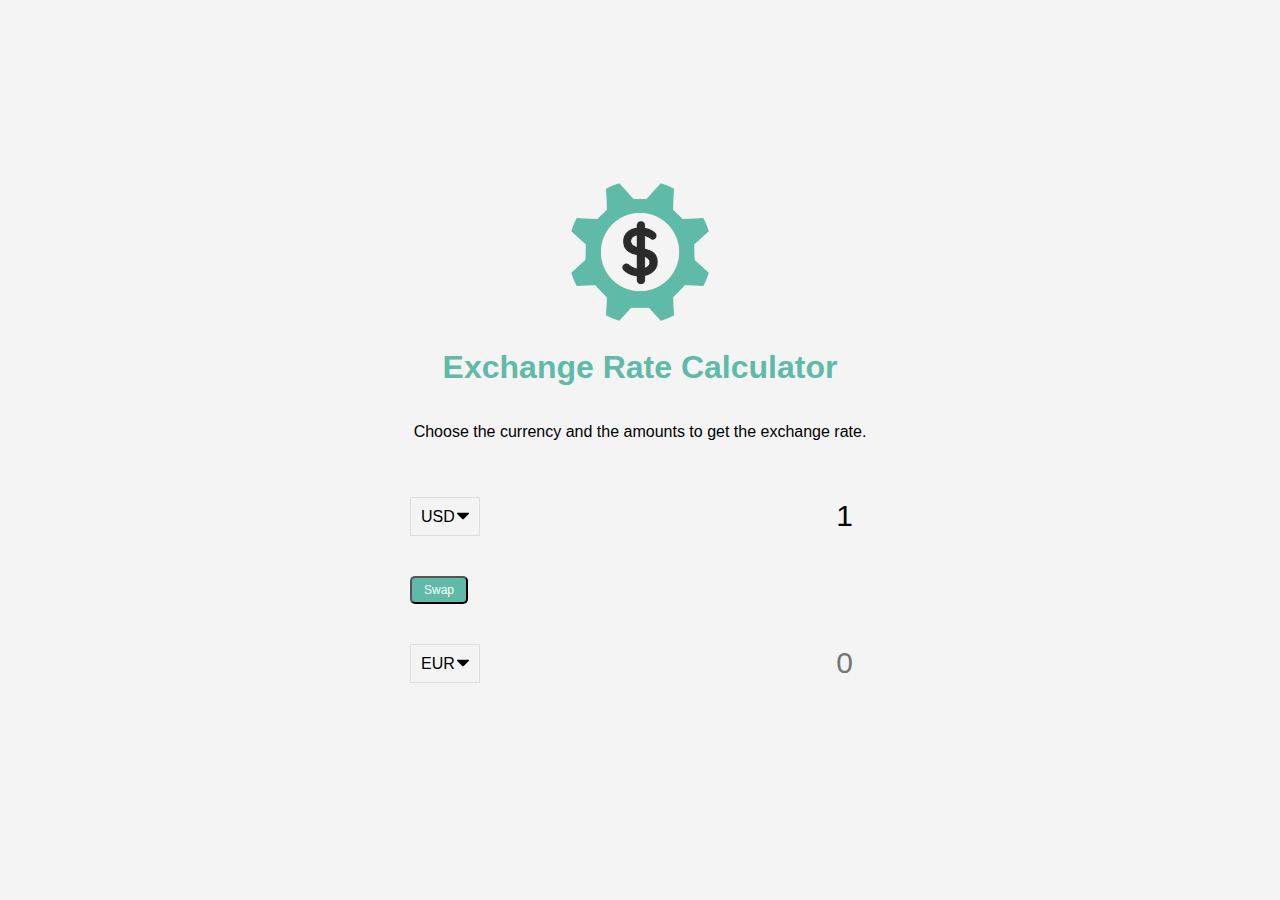
<file: exchange-rate-calculator/index.html>
<!DOCTYPE html>
<html lang="en">
<head>
    <meta charset="UTF-8">
    <meta name="viewport" content="width=device-width, initial-scale=1.0">
    <meta http-equiv="X-UA-Compatible" content="ie-edge">
    <link rel="stylesheet" href="style.css">
    <title>Exchange Rate Calculator</title>
</head>
<body>
    <img src="img/money.png" alt="money image" class="money-img">
    <h1>Exchange Rate Calculator</h1>
    <p>Choose the currency and the amounts to get the exchange rate.</p>

    <div class="container">
        <div class="currency">
            <select id="currency-one">
                <option value="AED">AED</option>
          <option value="ARS">ARS</option>
          <option value="AUD">AUD</option>
          <option value="BGN">BGN</option>
          <option value="BRL">BRL</option>
          <option value="BSD">BSD</option>
          <option value="CAD">CAD</option>
          <option value="CHF">CHF</option>
          <option value="CLP">CLP</option>
          <option value="CNY">CNY</option>
          <option value="COP">COP</option>
          <option value="CZK">CZK</option>
          <option value="DKK">DKK</option>
          <option value="DOP">DOP</option>
          <option value="EGP">EGP</option>
          <option value="EUR">EUR</option>
          <option value="FJD">FJD</option>
          <option value="GBP">GBP</option>
          <option value="GTQ">GTQ</option>
          <option value="HKD">HKD</option>
          <option value="HRK">HRK</option>
          <option value="HUF">HUF</option>
          <option value="IDR">IDR</option>
          <option value="ILS">ILS</option>
          <option value="INR">INR</option>
          <option value="ISK">ISK</option>
          <option value="JPY">JPY</option>
          <option value="KRW">KRW</option>
          <option value="KZT">KZT</option>
          <option value="MXN">MXN</option>
          <option value="MYR">MYR</option>
          <option value="NOK">NOK</option>
          <option value="NZD">NZD</option>
          <option value="PAB">PAB</option>
          <option value="PEN">PEN</option>
          <option value="PHP">PHP</option>
          <option value="PKR">PKR</option>
          <option value="PLN">PLN</option>
          <option value="PYG">PYG</option>
          <option value="RON">RON</option>
          <option value="RUB">RUB</option>
          <option value="SAR">SAR</option>
          <option value="SEK">SEK</option>
          <option value="SGD">SGD</option>
          <option value="THB">THB</option>
          <option value="TRY">TRY</option>
          <option value="TWD">TWD</option>
          <option value="UAH">UAH</option>
          <option value="USD" selected>USD</option>
          <option value="UYU">UYU</option>
          <option value="VND">VND</option>
          <option value="ZAR">ZAR</option>
            </select>
            <input type="number" id= "amount-one" class="amount-one" placeholder="0" value="1">
        </div>

        <div class="swap-rate-container">
            <button class="btn" id="swap">Swap</button>
            <div class="rate" id="rate"></div>
        </div>

        <div class="currency">
            <select id="currency-two" class="currency-two">
                <option value="AED">AED</option>
          <option value="ARS">ARS</option>
          <option value="AUD">AUD</option>
          <option value="BGN">BGN</option>
          <option value="BRL">BRL</option>
          <option value="BSD">BSD</option>
          <option value="CAD">CAD</option>
          <option value="CHF">CHF</option>
          <option value="CLP">CLP</option>
          <option value="CNY">CNY</option>
          <option value="COP">COP</option>
          <option value="CZK">CZK</option>
          <option value="DKK">DKK</option>
          <option value="DOP">DOP</option>
          <option value="EGP">EGP</option>
          <option value="EUR" selected>EUR</option>
          <option value="FJD">FJD</option>
          <option value="GBP">GBP</option>
          <option value="GTQ">GTQ</option>
          <option value="HKD">HKD</option>
          <option value="HRK">HRK</option>
          <option value="HUF">HUF</option>
          <option value="IDR">IDR</option>
          <option value="ILS">ILS</option>
          <option value="INR">INR</option>
          <option value="ISK">ISK</option>
          <option value="JPY">JPY</option>
          <option value="KRW">KRW</option>
          <option value="KZT">KZT</option>
          <option value="MXN">MXN</option>
          <option value="MYR">MYR</option>
          <option value="NOK">NOK</option>
          <option value="NZD">NZD</option>
          <option value="PAB">PAB</option>
          <option value="PEN">PEN</option>
          <option value="PHP">PHP</option>
          <option value="PKR">PKR</option>
          <option value="PLN">PLN</option>
          <option value="PYG">PYG</option>
          <option value="RON">RON</option>
          <option value="RUB">RUB</option>
          <option value="SAR">SAR</option>
          <option value="SEK">SEK</option>
          <option value="SGD">SGD</option>
          <option value="THB">THB</option>
          <option value="TRY">TRY</option>
          <option value="TWD">TWD</option>
          <option value="UAH">UAH</option>
          <option value="USD">USD</option>
          <option value="UYU">UYU</option>
          <option value="VND">VND</option>
          <option value="ZAR">ZAR</option>
        </select>
        <input type="number" id="amount-two" placeholder="0">
        </div>
    </div>
    
    <script src="script.js"></script>
</body>
</html>
</file>
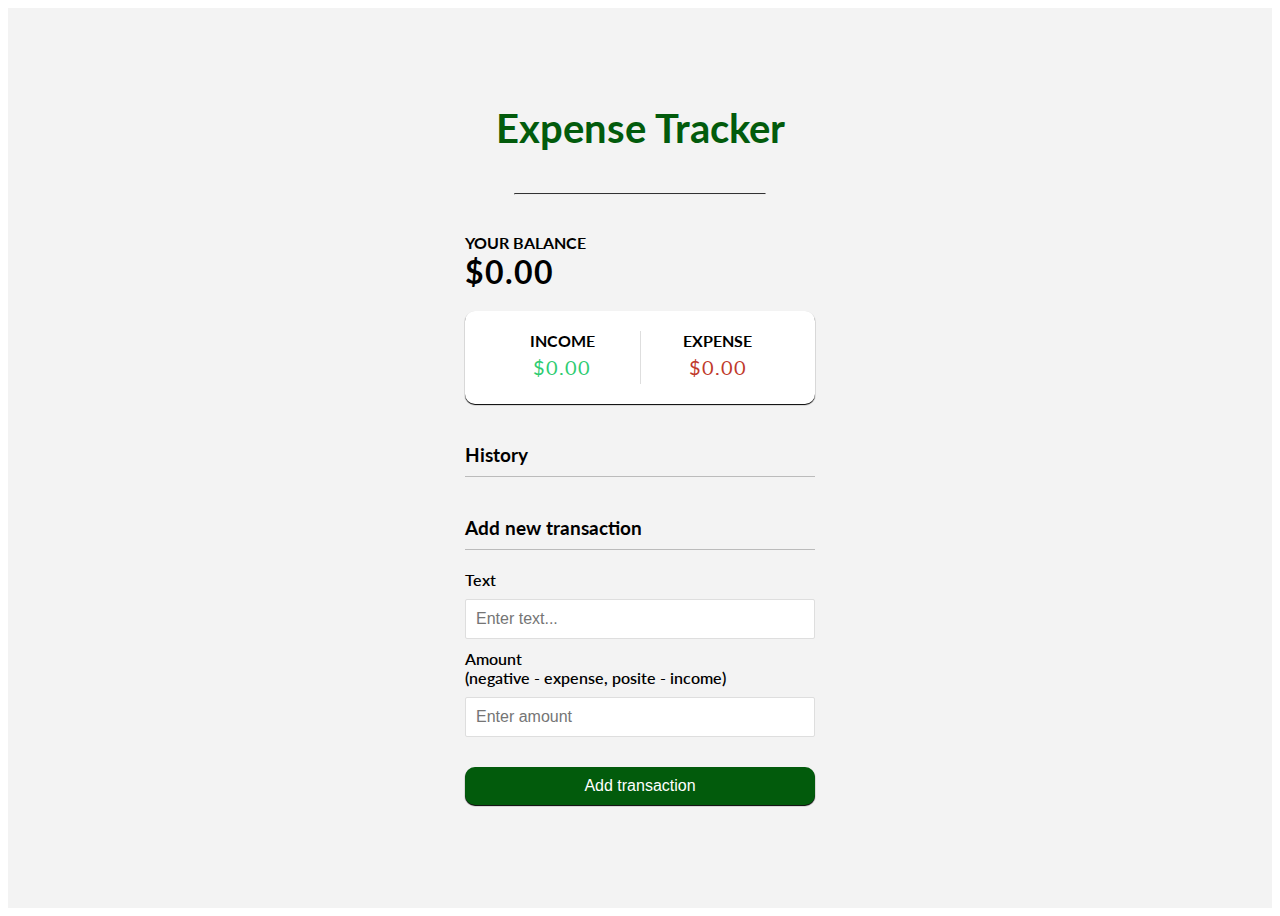
<file: expenses-tracker/index.html>
<!DOCTYPE html>
<html lang="en">
<head>
    <meta charset="UTF-8">
    <meta name="viewport" content="width=device-width, initial-scale=1.0">
    <meta http-equiv="X-UA-Compatible" content="ie=edge">
    <link rel="stylesheet" href="style.css">
    <title>Expense Tracker</title>
</head>
<body>

<div class="main-container">
    <h2>Expense Tracker</h2>

    <hr class="line">

    <div class="container">
        <h4>Your Balance</h4>
        <h1 id="balance">$0.00</h1>

        <div class="inc-exp-container">
            <div>
                <h4>Income</h4>
                <p id="money-plus" class="money plus">+$0.00</p>
            </div>

            <div>
                <h4>Expense</h4>
                <p id="money-minus" class="money minus">-$0.00</p>
            </div>
        </div>

        <h3>History</h3>
        <ul id="list" class="list">
            <!-- <li class="minus">Cash <span>-$400</span><button class="delete-btn">x</button></li> -->
        </ul>

        <h3>Add new transaction</h3>
        <form id="form">
            <div class="form-control">
                <label for="text">Text</label>
                <input type="text" id="text" placeholder="Enter text...">
            </div>
            <div class="form-control">
                <label for="amount">Amount <br> (negative - expense, posite - income)</label>
                <input type="number" id="amount" placeholder="Enter amount">
            </div>
            <button class="btn">Add transaction</button>
        </form>
    </div>
</div>


    <script src="script.js"></script>
</body>
</html>
</file>
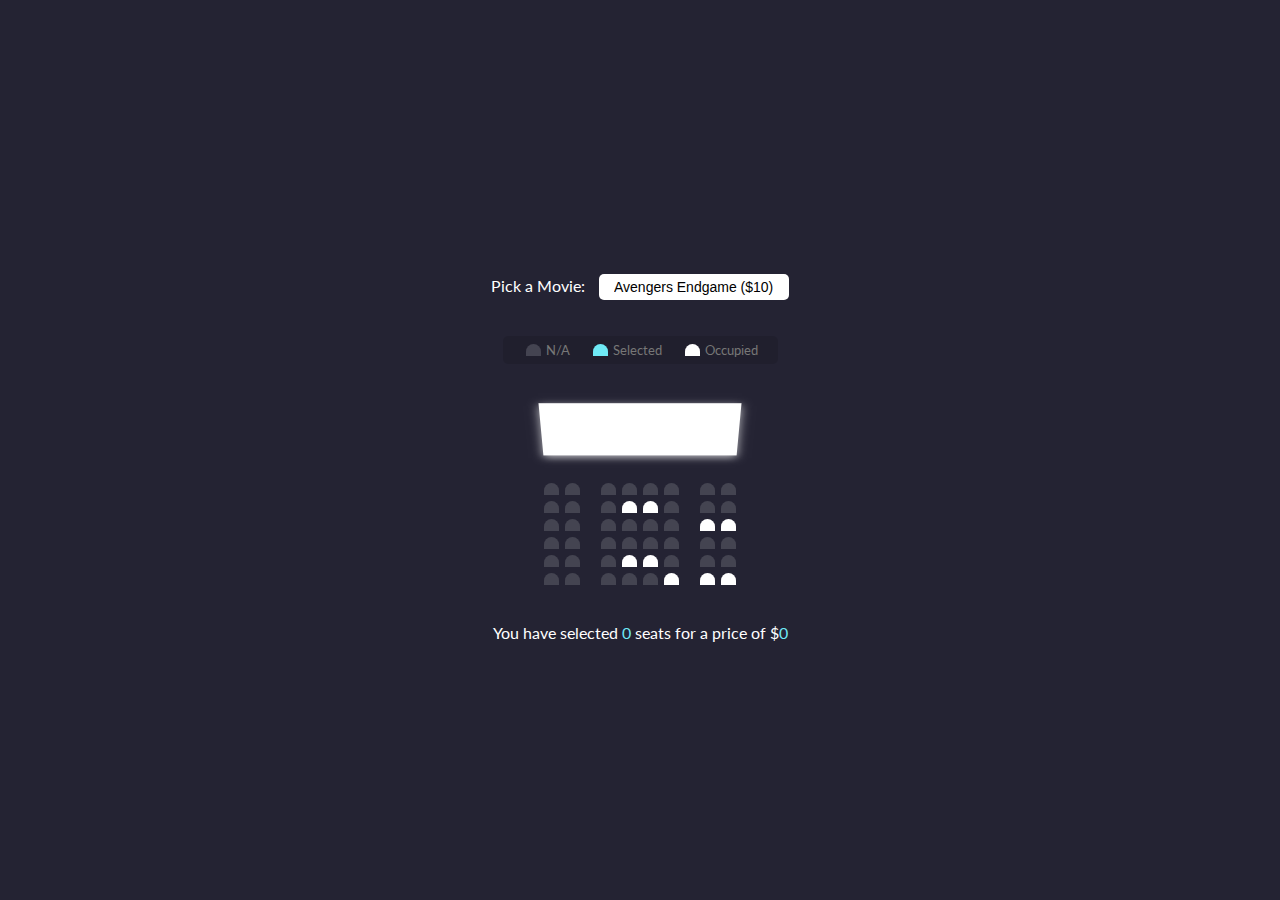
<file: Movie Seat Booking App/index.html>
<!DOCTYPE html>
  <html lang="en">
  <head>
    <meta charset="UTF-8">
    <meta name="viewport" content="width=device-width, initial-scale=1.0">
    <meta http-equiv="X-UA-Compatible" content="ie=edge">
    <link rel="stylesheet" href="style.css">
    <title>Movie Seat Booking</title>
  </head>
  <body>
    
    <div class="movie-container">
      <label>Pick a Movie:</label>
      <select id="movie">
        <option value="10">Avengers Endgame ($10)</option>
        <option value="12">Joker ($12)</option>
        <option value="8">Toy Story 4 ($8)</option>
        <option value="9">The Lion King ($9)</option>
      </select>
    </div>

    <ul class="showcase">
      <li>
        <div class="seat"></div>
        <small>N/A</small>
      </li>

      <li>
        <div class="seat selected"></div>
        <small>Selected</small>
      </li>

      <li>
        <div class="seat occupied"></div>
        <small>Occupied</small>
      </li>
    </ul>

    <div class="container">
      <div class="screen"></div>

      <div class="row">
        <div class="seat"></div>
        <div class="seat"></div>
        <div class="seat"></div>
        <div class="seat"></div>
        <div class="seat"></div>
        <div class="seat"></div>
        <div class="seat"></div>
        <div class="seat"></div>
      </div>

      <div class="row">
        <div class="seat"></div>
        <div class="seat"></div>
        <div class="seat"></div>
        <div class="seat occupied"></div>
        <div class="seat occupied"></div>
        <div class="seat"></div>
        <div class="seat"></div>
        <div class="seat"></div>
      </div>

      <div class="row">
        <div class="seat"></div>
        <div class="seat"></div>
        <div class="seat"></div>
        <div class="seat"></div>
        <div class="seat"></div>
        <div class="seat"></div>
        <div class="seat occupied"></div>
        <div class="seat occupied"></div>
      </div>

      <div class="row">
        <div class="seat"></div>
        <div class="seat"></div>
        <div class="seat"></div>
        <div class="seat"></div>
        <div class="seat"></div>
        <div class="seat"></div>
        <div class="seat"></div>
        <div class="seat"></div>
      </div>

      <div class="row">
        <div class="seat"></div>
        <div class="seat"></div>
        <div class="seat"></div>
        <div class="seat occupied"></div>
        <div class="seat occupied"></div>
        <div class="seat"></div>
        <div class="seat"></div>
        <div class="seat"></div>
      </div>

      <div class="row">
        <div class="seat"></div>
        <div class="seat"></div>
        <div class="seat"></div>
        <div class="seat"></div>
        <div class="seat"></div>
        <div class="seat occupied"></div>
        <div class="seat occupied"></div>
        <div class="seat occupied"></div>
      </div>
    </div>

    <p class="text">You have selected <span id="count">0</span> seats for a price of $<span id="total">0</span></p>

    <script src="script.js"></script>
  </body>
  </html>
</file>
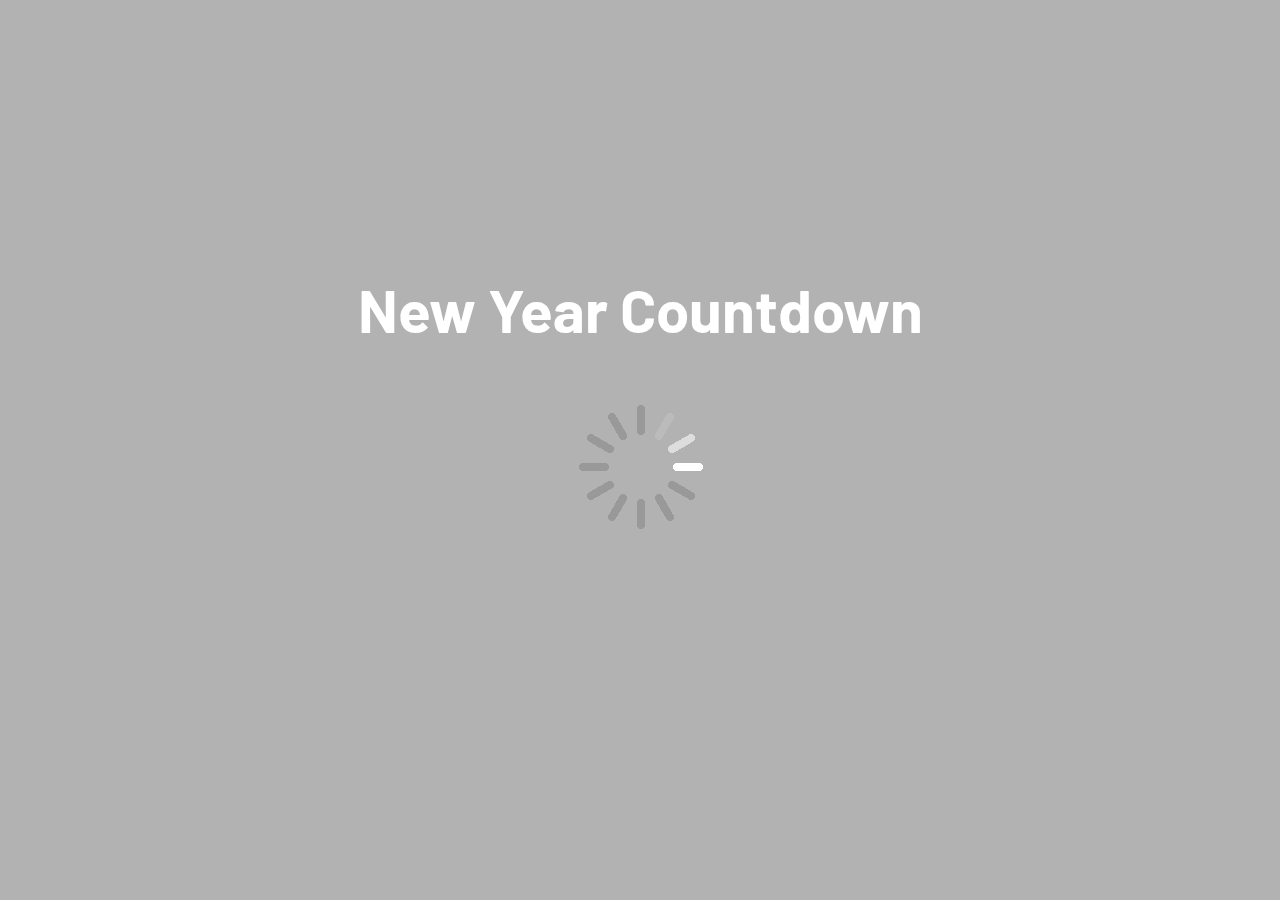
<file: new-year-countdown/index.html>
<!DOCTYPE html>
<html lang="en">
<head>
    <meta charset="UTF-8">
    <meta name="viewport" content="width=device-width, initial-scale=1.0">
    <meta http-equiv="X-UA-Compatible" content="ie=edge">
    <link rel="stylesheet" href="style.css">
    <title>New Year Countdown</title>
</head>
<body>
    <div id="year" class="year"></div>

    <h1>New Year Countdown</h1>

    <div id="countdown" class="countdown">
        <div class="time">
            <h2 id="days">00</h2>
            <small>days</small>
        </div>
        <div class="time">
            <h2 id="hours">00</h2>
            <small>hours</small>
        </div>
        <div class="time">
            <h2 id="minutes">00</h2>
            <small>minutes</small>
        </div>
        <div class="time">
            <h2 id="seconds">00</h2>
            <small>seconds</small>
        </div>
    </div>

    <img src="./img/spinner.gif" alt="Loading..." id="loading" class="loading">
    
    <script src="script.js"></script>
</body>
</html>
</file>
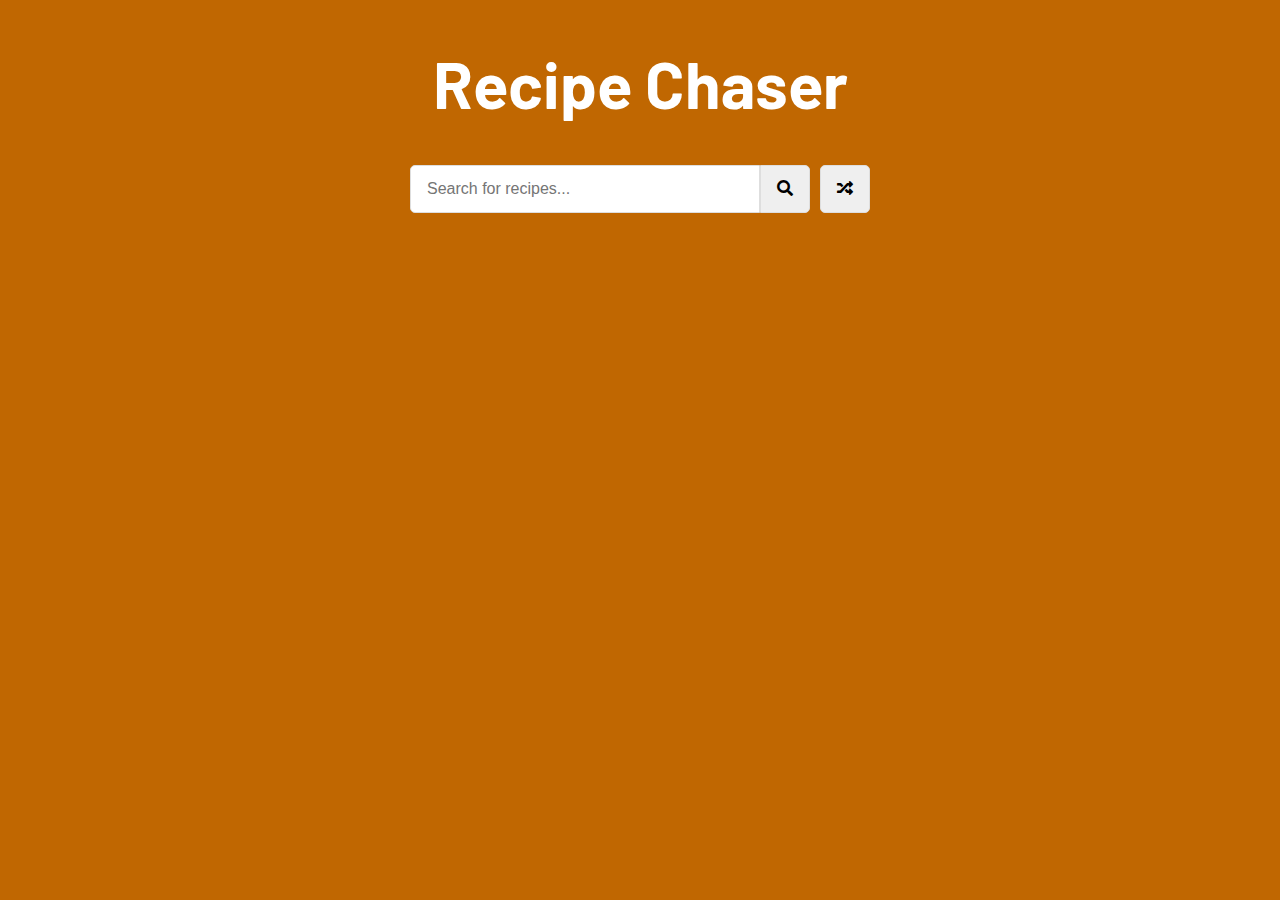
<file: recipe-chaser/index.html>
<!DOCTYPE html>
<html lang="en">
<head>
    <meta charset="UTF-8">
    <meta name="viewport" content="width=device-width, initial-scale=1.0">
    <meta http-equiv="X-UA-Compatible" content="ie=edge">
    <link rel="stylesheet" href="https://cdnjs.cloudflare.com/ajax/libs/font-awesome/5.10.2/css/all.min.css">
    <link rel="stylesheet" href="style.css">
    <title>Recipe Chaser</title>
</head>
<body>
    <div class="container">
        <h1>Recipe Chaser</h1>

        <div class="flex">
            <form class="flex" id="submit">
                <input type="text" id="search" placeholder="Search for recipes...">

                <button class="search-btn" type="submit">
                    <i class="fas fa-search"></i>
                </button>
            </form>

            <button class="random-btn" id="random">
                <i class="fas fa-random"></i>
            </button>
        </div>

        <div id="result-heading"></div>
        <div id="meals" class="meals"></div>
        <div id="single-meal"></div>
    </div>


    <script src="script.js"></script>
</body>
</html>
</file>
<file: exchange-rate-calculator/style.css>
:root {
    --primary-color: #5fbaa7;
}

* {
    box-sizing: border-box;
}

body {
    background-color: #f4f4f4;
    font-family: Arial, Helvetica, sans-serif;
    display: flex;
    flex-direction: column;
    align-items: center;
    justify-content: center;
    height: 100vh;
    margin: 0;
    padding: 20px;
}

h1 {
    color: var(--primary-color);
}

p {
    text-align: center;
}

.btn {
    color: #fff;
    background-color: var(--primary-color);
    cursor: pointer;
    border-radius: 5px;
    font-size: 12px;
    padding: 5px 12px;
}

.money-img {
    width: 150px;
}

.currency {
    padding: 40px 0;
    display: flex;
    align-items: center;
    justify-content: space-between;
}

.currency select {
    padding: 10px 20px 10px 10px;
    -moz-appearance: none;
    -webkit-appearance: none;
    appearance: none;
    border: 1px solid #dedede;
    font-size: 16px;
    background: transparent;
    background-image: url('data:image/svg+xml;charset=US-ASCII,%3Csvg%20xmlns%3D%22http%3A%2F%2Fwww.w3.org%2F2000%2Fsvg%22%20width%3D%22292.4%22%20height%3D%22292.4%22%3E%3Cpath%20fill%3D%22%20000002%22%20d%3D%22M287%2069.4a17.6%2017.6%200%200%200-13-5.4H18.4c-5%200-9.3%201.8-12.9%205.4A17.6%2017.6%200%200%200%200%2082.2c0%205%201.8%209.3%205.4%2012.9l128%20127.9c3.6%203.6%207.8%205.4%2012.8%205.4s9.2-1.8%2012.8-5.4L287%2095c3.5-3.5%205.4-7.8%205.4-12.8%200-5-1.9-9.2-5.5-12.8z%22%2F%3E%3C%2Fsvg%3E');
    background-position: right 10px top 50%, 0, 0;
    background-size: 12px auto, 100%;
    background-repeat: no-repeat;
  }

  .currency input {
      border: 0;
      background: transparent;
      font-size: 30px;
      text-align: right;
  }

  .swap-rate-container {
      display: flex;
      align-items: center;
      justify-content: space-between;
  }
  
  .rate {
      color: var(--primary-color);
      font-size: 14px;
      padding: 0 10px;
  }

  select:focus, 
  input:focus, 
  button:focus {
      outline: 0;
  }

  @media(max-width: 600px) {
      .currency input {
          width: 200px;
      }
  }
</file>
<file: expenses-tracker/style.css>
@import url('https://fonts.googleapis.com/css2?family=Lato&display=swap');

:root {
    --box-shadow: 0 1px 1px rgba(0, 0, 0, 0.12), 0 1px 1px rgba(0, 0, 0.24);
}

* {
    box-sizing: border-box;
}

.main-container {
    background-color: #f3f3f3;
    display: flex;
    flex-direction: column;
    align-items: center;
    justify-content: center;
    min-height: 100vh;
    margin: 0 auto;
    padding: 3px;
    font-family: 'Lato', sans-serif;
}

.container {
    margin: 30px auto;
    width: 350px;
}

hr {
    border-top: 1px solid #323233;
    width: 20%;
}

h1 {
    letter-spacing: 1px;
    margin: 0;
}

h2 {
    font-size: 40px;
    color: #025b0c;
}

h3 {
    border-bottom: 1px solid #bbb;
    padding-bottom: 10px;
    margin: 40px 0 10px;
}

h4 {
    margin: 0;
    text-transform: uppercase;
}

.inc-exp-container {
    background-color: #ffffff;
    box-shadow: var(--box-shadow);
    padding: 20px;
    display: flex;
    justify-content: space-between;
    margin: 20px 0;
    border-radius: 10px;
}

.inc-exp-container > div {
    flex: 1;
    text-align: center;
}

.inc-exp-container > div:first-of-type {
    border-right: 1px solid #dedede;
}

.money {
    font-size: 20px;
    letter-spacing: 1px;
    margin: 5px 0;
}

.money.plus {
    color: #2ecc71;
}

.money.minus {
    color: #c0392b;
}

label {
    display: inline-block;
    margin: 10px 0;
    font-weight: 600;
}

input[type='text'], 
input[type='number'] {
    border: 1px solid #dedede;
    border-radius: 2px;
    display: block;
    font-size: 16px;
    padding: 10px;
    width: 100%;
}

.btn {
    cursor: pointer;
    background-color: #025b0c;
    box-shadow: var(--box-shadow);
    color: #fff;
    border: 0;
    border-radius: 10px;
    display: block;
    font-size: 16px;
    margin: 30px 0 10px;
    padding: 10px;
    width: 100%;
}

.btn:focus,
.delete-btn:focus {
    outline: 0;
}

.list {
    list-style-type: none;
    padding: 0;
    margin-bottom: 40px;
}

.list li {
    background-color: #fff;
    box-shadow: var(--box-shadow);
    color: #333;
    display: flex;
    justify-content: space-between;
    position: relative;
    padding: 10px;
    margin: 10px 0;
}

.list li.plus {
    border-right: 5px solid #2ecc71;
}

.list li.minus {
    border-right: 5px solid #c0392b;
}

.delete-btn {
    cursor: pointer;
    background-color: #e74c3c;
    border: 0;
    color: #fff;
    font-size: 20px;
    line-height: 20px;
    padding: 2px 5px;
    position: absolute;
    top: 50%;
    left: 0;
    transform: translate(-100%, -50%);
    opacity: 0;
    transition: opacity 0.3s ease;
}

.list li:hover .delete-btn {
    opacity: 1;
}
</file>
<file: Movie Seat Booking App/style.css>
@import url('https://fonts.googleapis.com/css?family=Lato&display=swap');

* {
  box-sizing: border-box;
}

body {
  background-color: #242333;
  color: #ffffff;
  display: flex;
  flex-direction: column;
  align-items: center;
  justify-content: center;
  height: 100vh;
  font-family: 'Lato', sans-serif;
  margin: 0;
}

.movie-container {
  margin: 20px 0;
}

.movie-container select {
  background-color: #fff;
  border: 0;
  border-radius: 5px;
  font-size: 14px;
  margin-left: 10px;
  padding: 5px 15px 5px 15px;
  -moz-appearance: none;
  -webkit-appearance: none;
  appearance: none;
}

.container {
  perspective: 1000px;
  margin-bottom: 30px;
}

.seat {
  background-color: #444451;
  height: 12px;
  width: 15px;
  margin: 3px;
  border-top-left-radius: 10px;
  border-top-right-radius: 10px;
}

.seat.selected {
  background-color: #6feaf6;
}

.seat.occupied {
  background-color: #fff;
}

.seat:nth-of-type(2) {
  margin-right: 18px;
}

.seat:nth-last-of-type(2) {
  margin-left: 18px;
}

.seat:not(.occupied):hover {
  cursor: pointer;
  transform: scale(1.2);
}

.showcase .seat:not(.occupied):hover {
  cursor: default;
  transform: scale(1);
}

.showcase {
  background-color: rgba(0, 0, 0, 0.1);
  padding: 5px 10px;
  border-radius: 5px;
  color: #777;
  list-style-type: none;
  display: flex;
  justify-content: space-between;
}

.showcase li {
  display: flex;
  align-items: center;
  justify-content: center;
  margin: 0 10px;
}

.showcase li small {
  margin-left: 2px;
}

.row {
  display: flex;
}

.screen {
  background-color: #fff;
  height: 70px;
  width: 100%;
  margin: 15px 0;
  transform: rotateX(-45deg);
  box-shadow: 0 3px 10px rgba(255, 255, 255, 0.7);
}

p.text {
  margin: 5px 0;
}

p.text span {
  color: #6feaf6;
}
</file>
<file: new-year-countdown/style.css>
@import url('https://fonts.googleapis.com/css2?family=Barlow:wght@800&display=swap');

* {
    box-sizing: border-box;
}

body {
    background-image: url(https://images.pexels.com/photos/1573723/pexels-photo-1573723.jpeg?auto=compress&cs=tinysrgb&dpr=2&h=650&w=940);
    background-repeat: no-repeat;
    background-size: cover;
    background-position: center center;
    height: 100vh;
    color: #fff;
    font-family: 'Barlow', sans-serif;
    display: flex;
    flex-direction: column;
    align-items: center;
    justify-content: center;
    text-align: center;
    margin: 0;
    overflow: hidden;
}

/* Adds a dark overlay */
body::after {
    content: '';
    position: absolute;
    top: 0;
    left: 0;
    width: 100%;
    height: 100%;
    background-color: rgba(0, 0, 0, 0.3);
}

body * {
    z-index: 1;
}

h1 {
    font-size: 60px;
    margin: -80px 0 40px;
}

.year {
    font-size: 200px;
    z-index: -1;;
    opacity: 0.2;
    position: absolute;
    bottom: 40px;
    left: 50%;
    transform: translateX(-50%);
}

.countdown {
    display: none;
    transform: scale(2);
}

.time {
    display: flex;
    flex-direction: column;
    align-items: center;
    justify-content: center;
    margin: 15px;
}

.time h2 {
    margin: 0 0 5px;
}

@media(max-width: 500px) {
    h1 {
        font-size: 45px;
    }

    .time {
        margin: 5px;
    }

    .time h2 {
        font-size: 12px;
        margin: 0;
    }

    .time small {
        font-size: 10px;
    }
}
</file>
<file: recipe-chaser/style.css>
@import url('https://fonts.googleapis.com/css2?family=Barlow:wght@800&display=swap');

* {
    box-sizing: border-box;
}

body {
    background: #c06701;
    color: #fff;
    font-family: 'Barlow', sans-serif;
    margin: 0;
}

.container {
    margin: auto;
    max-width: 800px;
    display: flex;
    flex-direction: column;
    align-items: center;
    justify-content: center;
    text-align: center;
}

.flex {
    display: flex;
}

/* Main headings (App and Recipe names) */
h1 {
    font-size: 65px;
}

/* Ingredients heading */
h2 {
    font-size: 27px; 
}

/* h3 heading are not being edited here because their style doesn't need any change (they are the recipe names on the photos' hover */

/* Search result text */
h4 {
    font-size: 25px;
    color: #c5c4c4;
}

input,
button {
    border: 1px solid #dedede;
    font-size: 16px;
    padding: 14px 16px;
}

input {
    border-top-left-radius: 5px;
    border-bottom-left-radius: 5px;
    width: 350px;
}

.search-btn {
    cursor: pointer;
    border-top-right-radius: 5px;
    border-bottom-right-radius: 5px;
}

.random-btn {
    cursor: pointer;
    margin-left: 10px;
    border-radius: 5px;
}

.meals {
    display: grid;
    grid-template-columns: repeat(4, 1fr);
    grid-gap: 20px;
    margin-top: 20px;
}

.meal {
    cursor: pointer;
    position: relative;
    height: 180px;
    width: 180px;
    text-align: center;
}

.meal img {
    width: 100%;
    height: 100%;
    border-radius: 4px;
}

.meal-info {
    position: absolute;
    top: 0;
    left: 0;
    height: 100%;
    width: 100%;
    background: rgba(0, 0, 0, 0.6);
    display: flex;
    align-items: center;
    justify-content: center;
    transition: opacity 0.2s ease-in;
    opacity: 0;
}

.meal:hover .meal-info {
    opacity: 1;
}

.single-meal {
    margin: 30px auto;
    width: 75%;
}

.single-meal img {
    width: 400px;
    margin: 20px;
    border-radius: 4px;
}

.single-meal-info {
    margin: 20px;
    padding: 10px;
    border: 2px #4f351a dashed;
    border-radius: 5px;
}

.single-meal p {
    font-size: 18px;
    margin: 0;
    letter-spacing: 1px;
    line-height: 1.7;
}

.single-meal ul {
    padding-left: 0;
    list-style-type: none;
}

.single-meal ul li {
    background-color: #fff;
    border: 1px solid #f8cd94;
    border-radius: 5px;
    color: #4f351a;
    display: inline-block;
    font-size: 20px;
    font-weight: bold;
    padding: 5px;
    margin: 0 7px 7px 0;
}

@media(max-width: 800px) {
    .meals {
        grid-template-columns: repeat(3, 1fr);
    }
}

@media(max-width: 700px) {
    .meals {
        grid-template-columns: repeat(2, 1fr);
    }

    .meal {
        height: 200px;
        width: 200px;
    }
}

@media(max-width: 500px) {
    input[type='text'] {
        width: 100%;
    }

    .meals {
        grid-template-columns: 1fr;
    }

    .meal {
        height: 300px;
        width: 300px;
    }

    h1 {
        font-size: 50px;
    }

    input {
        width: 250px;
    }
}
</file>
